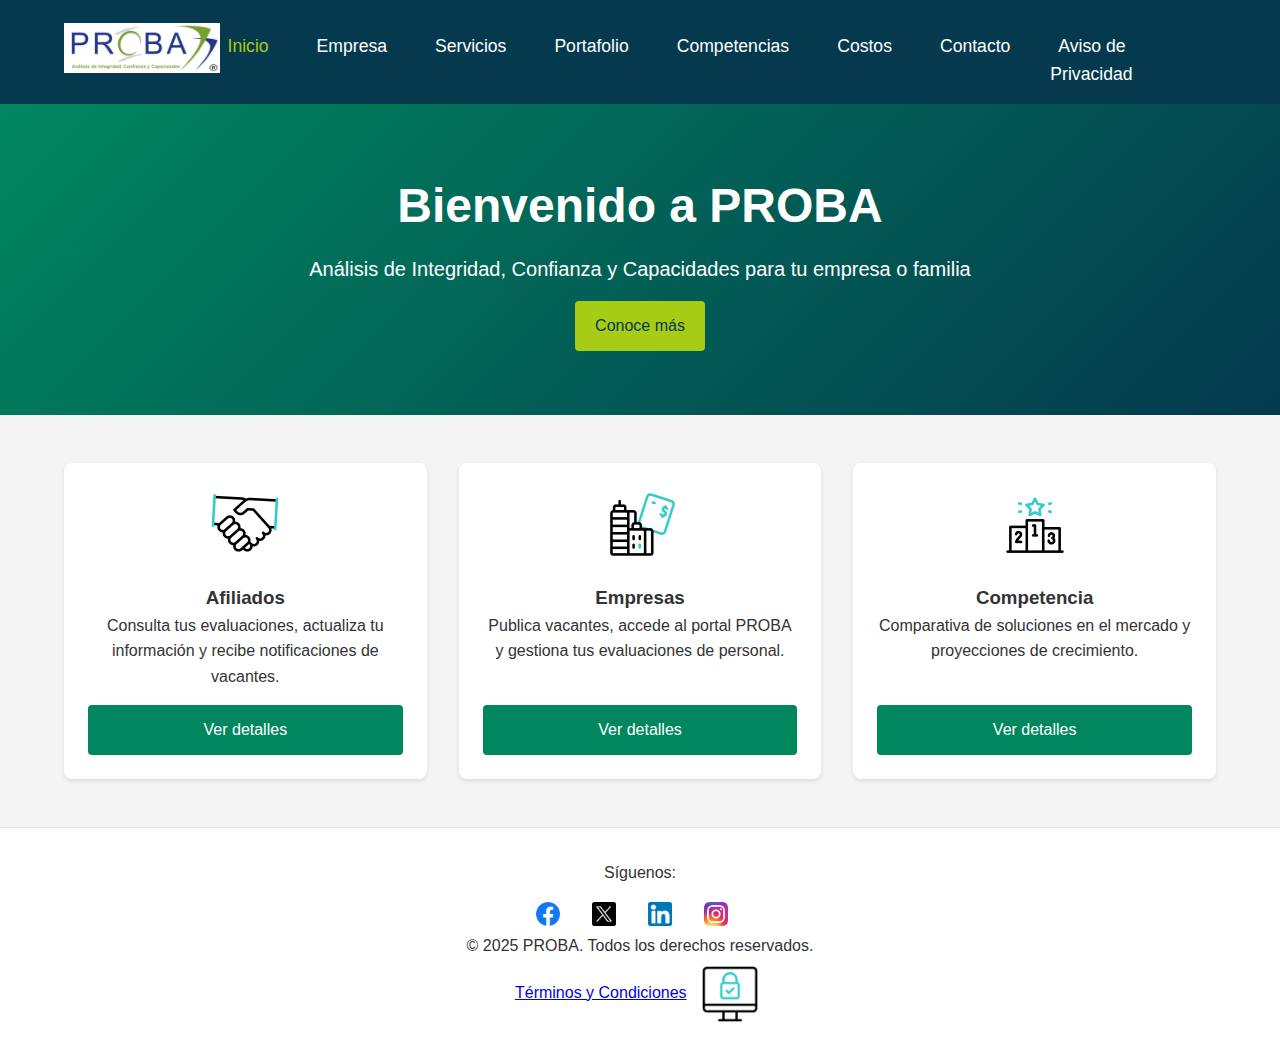
<file: index.html>
<!-- Archivo: index.html -->
<!DOCTYPE html>
<html lang="es">
<head>
  <meta charset="UTF-8">
  <meta name="viewport" content="width=device-width, initial-scale=1">
  <title>PROBA – Inicio</title>
  <link rel="stylesheet" href="css/styles.css">
</head>
<body>

  <!-- ====== HEADER / NAV ====== -->
  <header>
    <div class="container nav-container">
      <a href="index.html" class="logo">
        <img src="images/logo.png" alt="Logo PROBA" />
      </a>
      <nav>
        <ul>
          <li><a href="index.html" class="active">Inicio</a></li>
          <li><a href="empresa.html">Empresa</a></li>
          <li><a href="servicios.html">Servicios</a></li>
          <li><a href="portafolio.html">Portafolio</a></li>
          <li><a href="competencias.html">Competencias</a></li>
          <li><a href="costos.html">Costos</a></li>
          <li><a href="contacto.html">Contacto</a></li>
           <li><a href="privacidad.html">Aviso de Privacidad</a></li>
        </ul>
      </nav>
    </div>
  </header>

  <!-- ====== HERO ====== -->
  <section class="hero">
    <div class="container hero-content">
      <h1>Bienvenido a PROBA</h1>
      <p>Análisis de Integridad, Confianza y Capacidades para tu empresa o familia</p>
      <a href="empresa.html" class="btn btn-primary">Conoce más</a>
    </div>
  </section>

  <!-- ====== INTRO / DESTACADOS ====== -->
  <section class="intro">
    <div class="container grid-3">
      <div class="card">
        <img src="images/afiliado.jpg" alt="Afiliados" />
        <h3>Afiliados</h3>
        <p>Consulta tus evaluaciones, actualiza tu información y recibe notificaciones de vacantes.</p>
        <a href="empresa.html#publico" class="btn btn-secondary">Ver detalles</a>
      </div>
      <div class="card">
         <img src="images/empresa.gif" alt="Empresas" />
        <h3>Empresas</h3>
        <p>Publica vacantes, accede al portal PROBA y gestiona tus evaluaciones de personal.</p>
        <a href="portafolio.html#recibe-empresa" class="btn btn-secondary">Ver detalles</a>
      </div>
      <div class="card">
        <img src="images/compe.jpg" alt="Competencia" />
        <h3>Competencia</h3>
        <p>Comparativa de soluciones en el mercado y proyecciones de crecimiento.</p>
        <a href="competencias.html#competencia" class="btn btn-secondary">Ver detalles</a>
      </div>
    </div>
  </section>
  
  <!-- ====== FOOTER ====== -->
  <footer>
    <div class="container footer-content">
      <div class="footer-social">
        <p>Síguenos:</p>
        <ul class="social">
          <li><a href="https://facebook.com/tuempresa" target="_blank">
            <img src="images/facebook.png" alt="Facebook" class="social-icon facebook" />
          </a></li>
          <li><a href="https://twitter.com/tuempresa" target="_blank">
            <img src="images/x.png" alt="Twitter" class="social-icon twitter" />
          </a></li>
          <li><a href="https://linkedin.com/company/tuempresa" target="_blank">
            <img src="images/linkedin.png" alt="LinkedIn" class="social-icon linkedin" />
          </a></li>
          <li><a href="https://instagram.com/tuempresa" target="_blank">
            <img src="images/instagram.png" alt="Instagram" class="social-icon instagram" />
          </a></li>
        </ul>
      </div>
      <p>© 2025 PROBA. Todos los derechos reservados.</p>
      <p>
         <a href="terminos.html" target="_blank">Términos y Condiciones</a>
         <img src="images/terminos.gif" alt="Términos y Condiciones" class="terminos-icon" />
       </p>
    </div>
  </footer>

  <script src="js/script.js"></script>
</body>
</html>
</file>
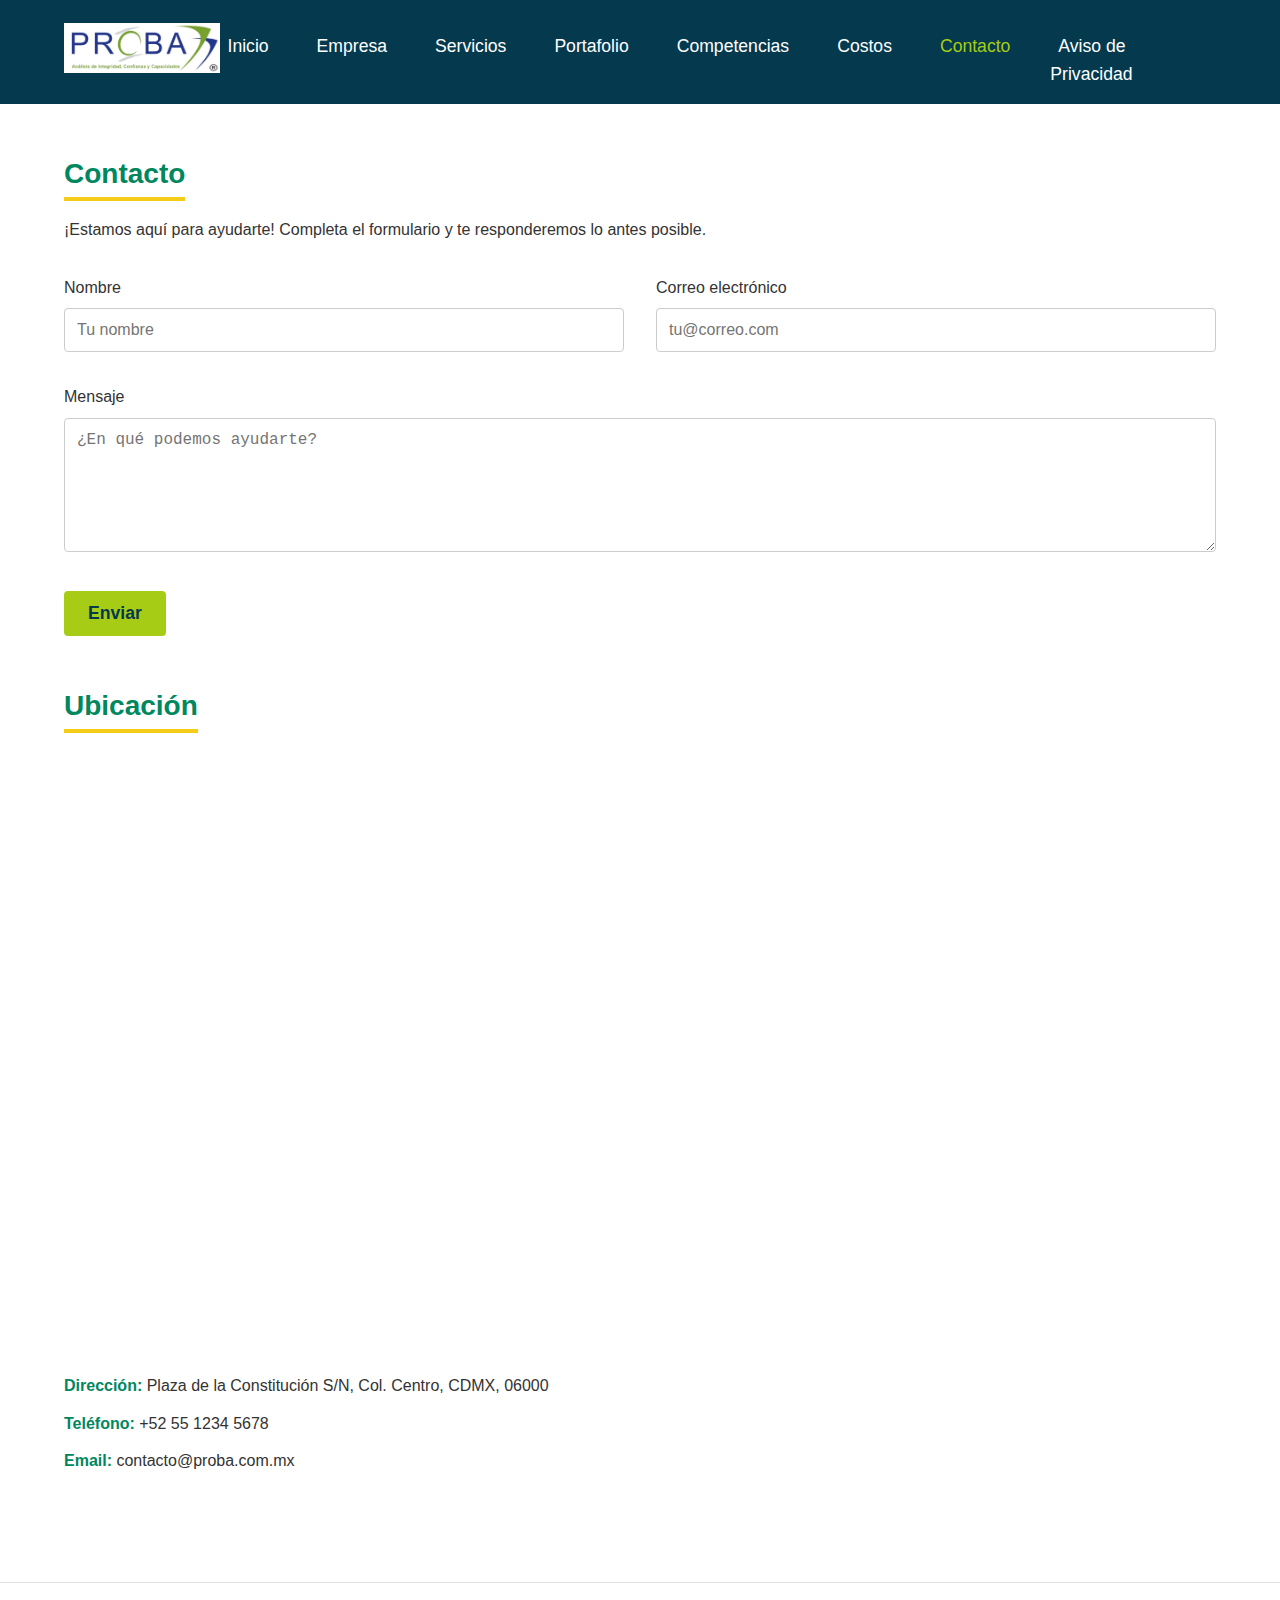
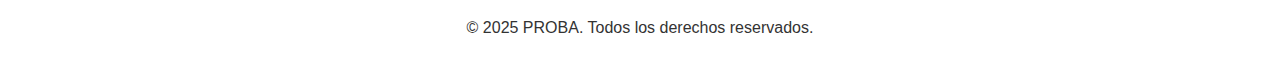
<file: contacto.html>
<!DOCTYPE html>
<html lang="es">
<head>
  <meta charset="UTF-8">
  <meta name="viewport" content="width=device-width, initial-scale=1">
  <title>PROBA – Contacto</title>
  <link rel="stylesheet" href="css/styles.css">
  <style>
    /* Estilos específicos para formulario de contacto */
    #contacto-form {
      display: grid;
      grid-template-columns: 1fr 1fr;
      gap: 2rem;
      align-items: start;
      margin-top: 2rem;
    }
    #contacto-form label {
      display: block;
      margin-bottom: 0.5rem;
      font-weight: 500;
    }
    #contacto-form input,
    #contacto-form textarea {
      width: 100%;
      padding: 0.75rem;
      border: 1px solid #ccc;
      border-radius: 4px;
      font-size: 1rem;
      resize: vertical;
      transition: border-color 0.3s;
    }
    #contacto-form input:focus,
    #contacto-form textarea:focus {
      border-color: var(--emerald);
      outline: none;
    }
    #contacto-form .btn-submit {
      grid-column: span 2;
      background: var(--lime);
      color: var(--dark-teal);
      border: none;
      padding: 0.75rem 1.5rem;
      font-size: 1.1rem;
      font-weight: 600;
      border-radius: 4px;
      cursor: pointer;
      transition: background 0.3s;
      justify-self: start;
    }
    #contacto-form .btn-submit:hover {
      background: var(--gold);
    }
    @media (max-width: 600px) {
      #contacto-form {
        grid-template-columns: 1fr;
      }
      #contacto-form .btn-submit {
        grid-column: span 1;
        width: 100%;
      }
    }
  </style>
</head>
<body>
  <!-- HEADER y NAV -->
  <header>
    <div class="container nav-container">
      <a href="index.html" class="logo"><img src="images/logo.png" alt="Logo PROBA"></a>
      <nav>
        <ul>
          <li><a href="index.html">Inicio</a></li>
          <li><a href="empresa.html">Empresa</a></li>
          <li><a href="servicios.html">Servicios</a></li>
          <li><a href="portafolio.html">Portafolio</a></li>
          <li><a href="competencias.html">Competencias</a></li>
          <li><a href="costos.html">Costos</a></li>
          <li><a href="contacto.html" class="active">Contacto</a></li>
           <li><a href="privacidad.html">Aviso de Privacidad</a></li>
        </ul>
      </nav>
    </div>
  </header>

  <main class="container section">
    <h2>Contacto</h2>
    <p>¡Estamos aquí para ayudarte! Completa el formulario y te responderemos lo antes posible.</p>

    <form id="contacto-form">
      <div>
        <label for="nombre">Nombre</label>
        <input type="text" id="nombre" name="nombre" placeholder="Tu nombre" required>
      </div>
      <div>
        <label for="email">Correo electrónico</label>
        <input type="email" id="email" name="email" placeholder="tu@correo.com" required>
      </div>
      <div style="grid-column: span 2;">
        <label for="mensaje">Mensaje</label>
        <textarea id="mensaje" name="mensaje" rows="6" placeholder="¿En qué podemos ayudarte?" required></textarea>
      </div>
      <button type="submit" class="btn-submit">Enviar</button>
    </form>

    <!-- NUEVA SECCIÓN DE UBICACIÓN Y DATOS DE CONTACTO -->
    <section id="ubicacion" class="section">
      <h2>Ubicación</h2>
      <div class="map-container">
        <iframe
          src="https://www.google.com/maps/embed?pb=!1m18!1m12!1m3!1d3762.8430171093698!2d-99.13260608534549!3d19.432613986943704!2m3!1f0!2f0!3f0!3m2!1i1024!2i768!4f13.1!3m3!1m2!1s0x85d1ff1b8925b129%3A0xddf3b46e4fb4f3a2!2sZ%C3%B3calo%20de%20la%20Ciudad%20de%20M%C3%A9xico!5e0!3m2!1ses-419!2smx!4v1600000000000!5m2!1ses-419!2smx"
          allowfullscreen=""
          loading="lazy"
          referrerpolicy="no-referrer-when-downgrade">
        </iframe>
      </div>
      <div class="contact-details">
        <p><strong>Dirección:</strong> Plaza de la Constitución S/N, Col. Centro, CDMX, 06000</p>
        <p><strong>Teléfono:</strong> +52 55 1234 5678</p>
        <p><strong>Email:</strong> contacto@proba.com.mx</p>
      </div>
    </section>
  </main>

  <!-- FOOTER -->
  <footer>
    <div class="container footer-content">
      <p>© 2025 PROBA. Todos los derechos reservados.</p>
    </div>
  </footer>
</body>
</html>
</file>
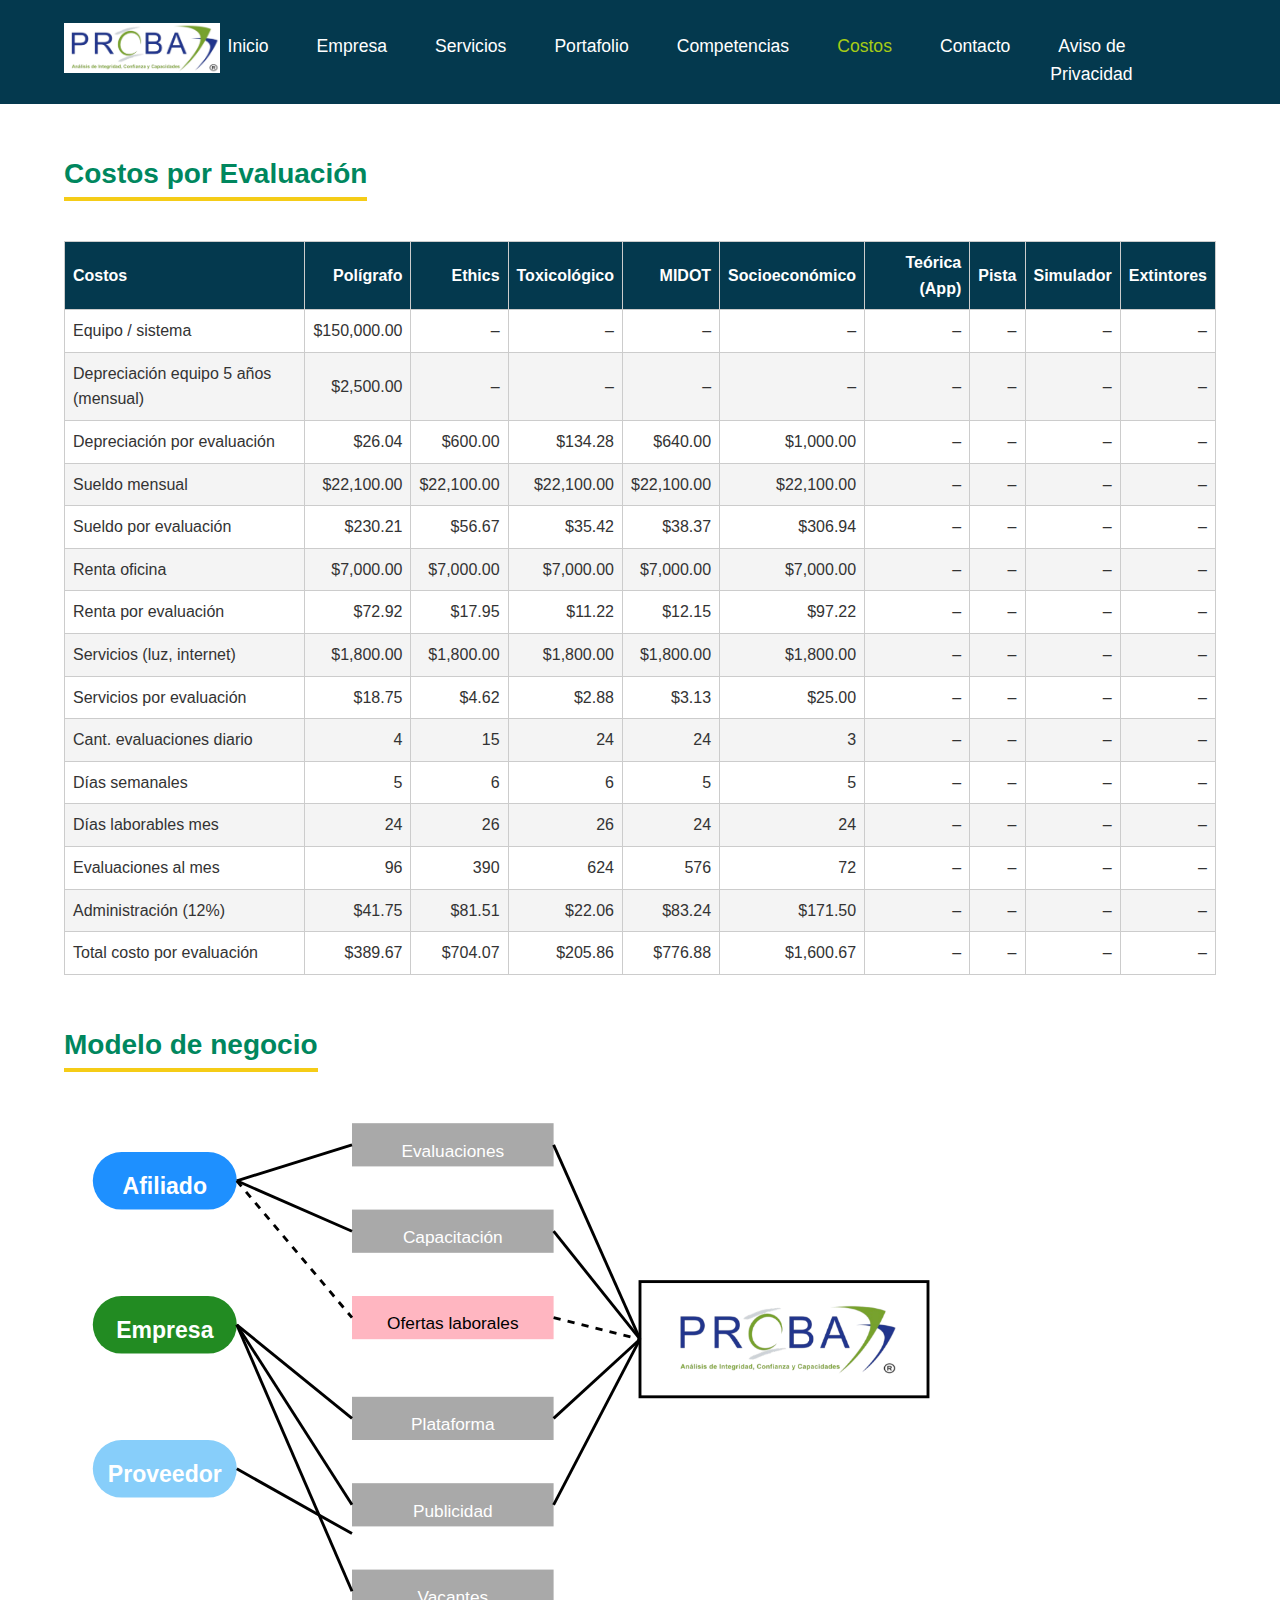
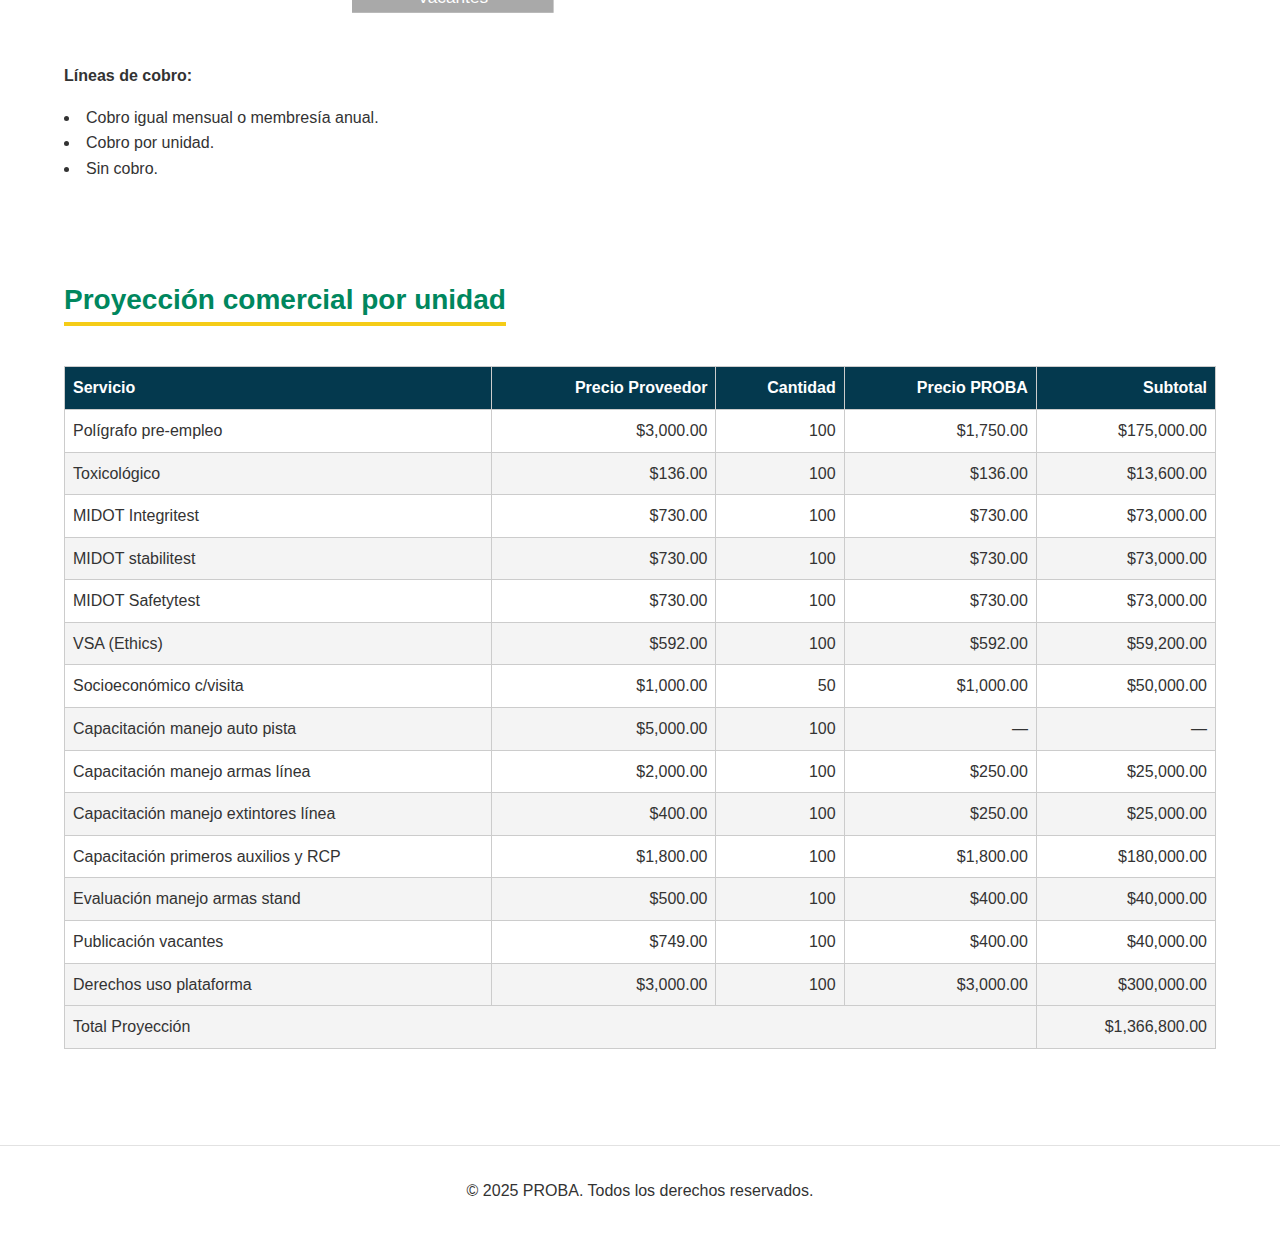
<file: costos.html>
<!-- Archivo: costos.html -->
<!DOCTYPE html>
<html lang="es">
<head>
  <meta charset="UTF-8">
  <meta name="viewport" content="width=device-width, initial-scale=1">
  <title>PROBA – Costos</title>
  <link rel="stylesheet" href="css/styles.css">
  <style>
    /* Estilos adicionales para tablas de costos y proyección */
    .costos-table, .proyeccion-table {
      width: 100%;
      border-collapse: collapse;
      margin-top: 1rem;
    }
    .costos-table th, .costos-table td,
    .proyeccion-table th, .proyeccion-table td {
      border: 1px solid #ccc;
      padding: 0.5rem;
      text-align: right;
    }
    .costos-table thead, .proyeccion-table thead {
      background: var(--dark-teal);
      color: #fff;
    }
    .costos-table tbody tr:nth-child(even), .proyeccion-table tbody tr:nth-child(even) {
      background: var(--gray-light);
    }
    .costos-table th:first-child, .proyeccion-table th:first-child,
    .costos-table td:first-child, .proyeccion-table td:first-child {
      text-align: left;
    }
    .section h2 { margin-bottom: 0.5rem; }
  </style>
</head>
<body>
  <header>
    <div class="container nav-container">
      <a href="index.html" class="logo"><img src="images/logo.png" alt="Logo PROBA"></a>
      <nav>
        <ul>
          <li><a href="index.html">Inicio</a></li>
          <li><a href="empresa.html">Empresa</a></li>
          <li><a href="servicios.html">Servicios</a></li>
          <li><a href="portafolio.html">Portafolio</a></li>
          <li><a href="competencias.html">Competencias</a></li>
          <li><a href="costos.html" class="active">Costos</a></li>
          <li><a href="contacto.html">Contacto</a></li>
          <li><a href="privacidad.html">Aviso de Privacidad</a></li>
        </ul>
      </nav>
    </div>
  </header>
  <main class="container section">

    <!-- Sección: Costos -->
    <section id="costos">
      <h2>Costos por Evaluación</h2>
      <div class="table-responsive">
        <table class="costos-table">
          <thead>
            <tr>
              <th>Costos</th>
              <th>Polígrafo</th>
              <th>Ethics</th>
              <th>Toxicológico</th>
              <th>MIDOT</th>
              <th>Socioeconómico</th>
              <th>Teórica (App)</th>
              <th>Pista</th>
              <th>Simulador</th>
              <th>Extintores</th>
            </tr>
          </thead>
          <tbody>
            <tr><td>Equipo / sistema</td><td>$150,000.00</td><td>–</td><td>–</td><td>–</td><td>–</td><td>–</td><td>–</td><td>–</td><td>–</td></tr>
            <tr><td>Depreciación equipo 5 años (mensual)</td><td>$2,500.00</td><td>–</td><td>–</td><td>–</td><td>–</td><td>–</td><td>–</td><td>–</td><td>–</td></tr>
            <tr><td>Depreciación por evaluación</td><td>$26.04</td><td>$600.00</td><td>$134.28</td><td>$640.00</td><td>$1,000.00</td><td>–</td><td>–</td><td>–</td><td>–</td></tr>
            <tr><td>Sueldo mensual</td><td>$22,100.00</td><td>$22,100.00</td><td>$22,100.00</td><td>$22,100.00</td><td>$22,100.00</td><td>–</td><td>–</td><td>–</td><td>–</td></tr>
            <tr><td>Sueldo por evaluación</td><td>$230.21</td><td>$56.67</td><td>$35.42</td><td>$38.37</td><td>$306.94</td><td>–</td><td>–</td><td>–</td><td>–</td></tr>
            <tr><td>Renta oficina</td><td>$7,000.00</td><td>$7,000.00</td><td>$7,000.00</td><td>$7,000.00</td><td>$7,000.00</td><td>–</td><td>–</td><td>–</td><td>–</td></tr>
            <tr><td>Renta por evaluación</td><td>$72.92</td><td>$17.95</td><td>$11.22</td><td>$12.15</td><td>$97.22</td><td>–</td><td>–</td><td>–</td><td>–</td></tr>
            <tr><td>Servicios (luz, internet)</td><td>$1,800.00</td><td>$1,800.00</td><td>$1,800.00</td><td>$1,800.00</td><td>$1,800.00</td><td>–</td><td>–</td><td>–</td><td>–</td></tr>
            <tr><td>Servicios por evaluación</td><td>$18.75</td><td>$4.62</td><td>$2.88</td><td>$3.13</td><td>$25.00</td><td>–</td><td>–</td><td>–</td><td>–</td></tr>
            <tr><td>Cant. evaluaciones diario</td><td>4</td><td>15</td><td>24</td><td>24</td><td>3</td><td>–</td><td>–</td><td>–</td><td>–</td></tr>
            <tr><td>Días semanales</td><td>5</td><td>6</td><td>6</td><td>5</td><td>5</td><td>–</td><td>–</td><td>–</td><td>–</td></tr>
            <tr><td>Días laborables mes</td><td>24</td><td>26</td><td>26</td><td>24</td><td>24</td><td>–</td><td>–</td><td>–</td><td>–</td></tr>
            <tr><td>Evaluaciones al mes</td><td>96</td><td>390</td><td>624</td><td>576</td><td>72</td><td>–</td><td>–</td><td>–</td><td>–</td></tr>
            <tr><td>Administración (12%)</td><td>$41.75</td><td>$81.51</td><td>$22.06</td><td>$83.24</td><td>$171.50</td><td>–</td><td>–</td><td>–</td><td>–</td></tr>
          </tbody>
          <tfoot>
            <tr><td>Total costo por evaluación</td><td>$389.67</td><td>$704.07</td><td>$205.86</td><td>$776.88</td><td>$1,600.67</td><td>–</td><td>–</td><td>–</td><td>–</td></tr>
          </tfoot>
        </table>
      </div>
    </section>

    <!-- Sección: Modelo de negocio -->
    <section id="modelo-negocio" class="section">
      <h2>Modelo de negocio</h2>
      <div class="modelo-grid">
        <!-- Diagrama inline SVG -->
        <div class="modelo-diagrama">
          <svg viewBox="0 0 800 400" xmlns="http://www.w3.org/2000/svg">
            <!-- Nodos -->
            <rect x="20" y="50" width="100" height="40" rx="20" fill="#1E90FF" />
            <text x="70" y="75" fill="#fff" text-anchor="middle" alignment-baseline="middle" font-weight="bold">Afiliado</text>

            <rect x="20" y="150" width="100" height="40" rx="20" fill="#228B22" />
            <text x="70" y="175" fill="#fff" text-anchor="middle" alignment-baseline="middle" font-weight="bold">Empresa</text>

            <rect x="20" y="250" width="100" height="40" rx="20" fill="#87CEFA" />
            <text x="70" y="275" fill="#fff" text-anchor="middle" alignment-baseline="middle" font-weight="bold">Proveedor</text>

            <!-- Servicios afiliado -->
            <rect x="200" y="30" width="140" height="30" fill="#A9A9A9" />
            <text x="270" y="50" fill="#fff" font-size="12" text-anchor="middle" alignment-baseline="middle">Evaluaciones</text>

            <rect x="200" y="90" width="140" height="30" fill="#A9A9A9" />
            <text x="270" y="110" fill="#fff" font-size="12" text-anchor="middle" alignment-baseline="middle">Capacitación</text>

            <rect x="200" y="150" width="140" height="30" fill="#FFB6C1" />
            <text x="270" y="170" fill="#000" font-size="12" text-anchor="middle" alignment-baseline="middle">Ofertas laborales</text>

            <!-- Servicios empresa -->
            <rect x="200" y="220" width="140" height="30" fill="#A9A9A9" />
            <text x="270" y="240" fill="#fff" font-size="12" text-anchor="middle" alignment-baseline="middle">Plataforma</text>

            <rect x="200" y="280" width="140" height="30" fill="#A9A9A9" />
            <text x="270" y="300" fill="#fff" font-size="12" text-anchor="middle" alignment-baseline="middle">Publicidad</text>

            <rect x="200" y="340" width="140" height="30" fill="#A9A9A9" />
            <text x="270" y="360" fill="#fff" font-size="12" text-anchor="middle" alignment-baseline="middle">Vacantes</text>

            <!-- Central PROBA logo container -->
            <rect x="400" y="140" width="200" height="80" fill="none" stroke="#000" stroke-width="2"/>
            <image href="images/logo.png" x="420" y="150" width="160" height="60" />

            <!-- Líneas de conexión -->
            <!-- Afiliado -> Evaluaciones (solid) -->
            <line x1="120" y1="70" x2="200" y2="45" stroke="#000" stroke-width="2" />
            <!-- Afiliado -> Capacitación (solid) -->
            <line x1="120" y1="70" x2="200" y2="105" stroke="#000" stroke-width="2" />
            <!-- Afiliado -> Ofertas (dashed) -->
            <line x1="120" y1="70" x2="200" y2="165" stroke="#000" stroke-width="2" stroke-dasharray="5,5" />

            <!-- Empresa -> Plataforma (solid) -->
            <line x1="120" y1="170" x2="200" y2="235" stroke="#000" stroke-width="2" />
            <!-- Empresa -> Publicidad (solid) -->
            <line x1="120" y1="170" x2="200" y2="295" stroke="#000" stroke-width="2" />
            <!-- Empresa -> Vacantes (solid) -->
            <line x1="120" y1="170" x2="200" y2="355" stroke="#000" stroke-width="2" />

            <!-- Proveedor -> Publicidad (solid) -->
            <line x1="120" y1="270" x2="200" y2="315" stroke="#000" stroke-width="2" />

            <!-- Conexiones servicios -> logo -->
            <line x1="340" y1="45" x2="400" y2="180" stroke="#000" stroke-width="2" />
            <line x1="340" y1="105" x2="400" y2="180" stroke="#000" stroke-width="2" />
            <line x1="340" y1="165" x2="400" y2="180" stroke="#000" stroke-width="2" stroke-dasharray="5,5" />
            <line x1="340" y1="235" x2="400" y2="180" stroke="#000" stroke-width="2" />
            <line x1="340" y1="295" x2="400" y2="180" stroke="#000" stroke-width="2" />
          </svg>
        </div>
        <!-- Leyenda -->
        <div class="modelo-leyenda">
          <p><strong>Líneas de cobro:</strong></p>
          <ul>
            <li><span class="linea linea-sola"></span> Cobro igual mensual o membresía anual.</li>
            <li><span class="linea linea-doble"></span> Cobro por unidad.</li>
            <li><span class="linea linea-punteada"></span> Sin cobro.</li>
          </ul>
        </div>
      </div>
    </section>

    <!-- Sección: Proyección comercial por unidad -->
    <section id="proyeccion-commercial" class="section">
      <h2>Proyección comercial por unidad</h2>
      <div class="table-responsive">
        <table class="proyeccion-table">
          <thead>
            <tr>
              <th>Servicio</th>
              <th>Precio Proveedor</th>
              <th>Cantidad</th>
              <th>Precio PROBA</th>
              <th>Subtotal</th>
            </tr>
          </thead>
          <tbody>
            <tr><td>Polígrafo pre-empleo</td><td>$3,000.00</td><td>100</td><td>$1,750.00</td><td>$175,000.00</td></tr>
            <tr><td>Toxicológico</td><td>$136.00</td><td>100</td><td>$136.00</td><td>$13,600.00</td></tr>
            <tr><td>MIDOT Integritest</td><td>$730.00</td><td>100</td><td>$730.00</td><td>$73,000.00</td></tr>
            <tr><td>MIDOT stabilitest</td><td>$730.00</td><td>100</td><td>$730.00</td><td>$73,000.00</td></tr>
            <tr><td>MIDOT Safetytest</td><td>$730.00</td><td>100</td><td>$730.00</td><td>$73,000.00</td></tr>
            <tr><td>VSA (Ethics)</td><td>$592.00</td><td>100</td><td>$592.00</td><td>$59,200.00</td></tr>
            <tr><td>Socioeconómico c/visita</td><td>$1,000.00</td><td>50</td><td>$1,000.00</td><td>$50,000.00</td></tr>
            <tr><td>Capacitación manejo auto pista</td><td>$5,000.00</td><td>100</td><td>—</td><td>—</td></tr>
            <tr><td>Capacitación manejo armas línea</td><td>$2,000.00</td><td>100</td><td>$250.00</td><td>$25,000.00</td></tr>
            <tr><td>Capacitación manejo extintores línea</td><td>$400.00</td><td>100</td><td>$250.00</td><td>$25,000.00</td></tr>
            <tr><td>Capacitación primeros auxilios y RCP</td><td>$1,800.00</td><td>100</td><td>$1,800.00</td><td>$180,000.00</td></tr>
            <tr><td>Evaluación manejo armas stand</td><td>$500.00</td><td>100</td><td>$400.00</td><td>$40,000.00</td></tr>
            <tr><td>Publicación vacantes</td><td>$749.00</td><td>100</td><td>$400.00</td><td>$40,000.00</td></tr>
            <tr><td>Derechos uso plataforma</td><td>$3,000.00</td><td>100</td><td>$3,000.00</td><td>$300,000.00</td></tr>
          </tbody>
          <tfoot>
            <tr><td colspan="4">Total Proyección</td><td>$1,366,800.00</td></tr>
          </tfoot>
        </table>
      </div>
    </section>

  </main>

  <footer>
    <div class="container footer-content">
      <p>© 2025 PROBA. Todos los derechos reservados.</p>
    </div>
  </footer>
</body>
</html>
</file>
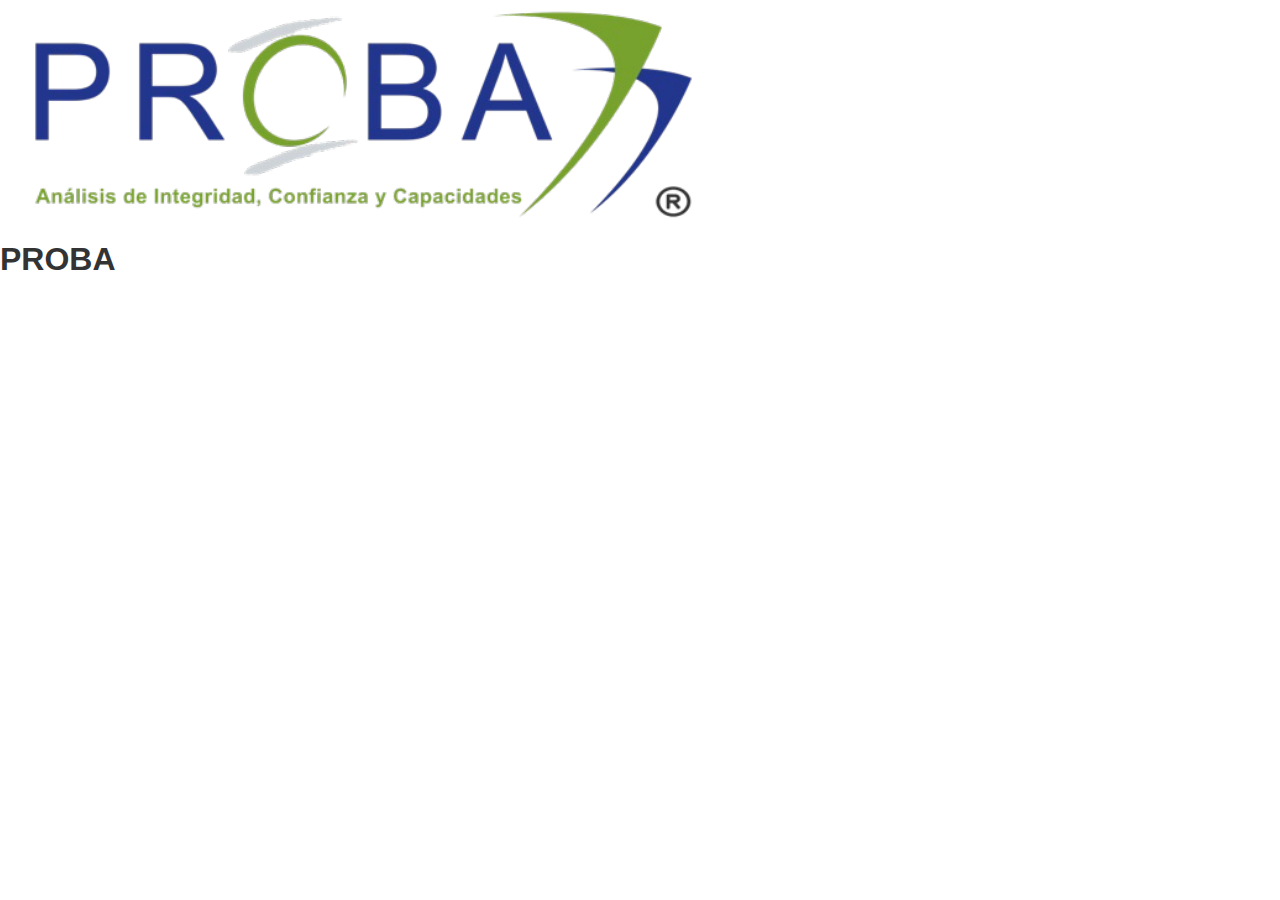
<file: intro.html>
<!DOCTYPE html>
<html lang="es">
<head>
  <meta charset="UTF-8">
  <meta name="viewport" content="width=device-width, initial-scale=1">
  <title>PROBA – Bienvenido</title>
  <link rel="stylesheet" href="css/styles.css">
</head>
<body class="intro-page">
    <div id="intro-logo">
    <img src="images/logo.png" alt="Logo PROBA">
    <h1>PROBA</h1>
  </div>
  <script>
    window.addEventListener('load', function () {
      var intro = document.getElementById('intro-logo');
      // Iniciar la animación automáticamente tras una breve pausa
      setTimeout(function () {
        intro.classList.add('animar');
      }, 1000);
      intro.addEventListener('animationend', function () {
        if (intro.classList.contains('animar')) {
          window.location.href = 'index.html';
        }
      });
    });
  </script>
  </body>
</html>
</file>
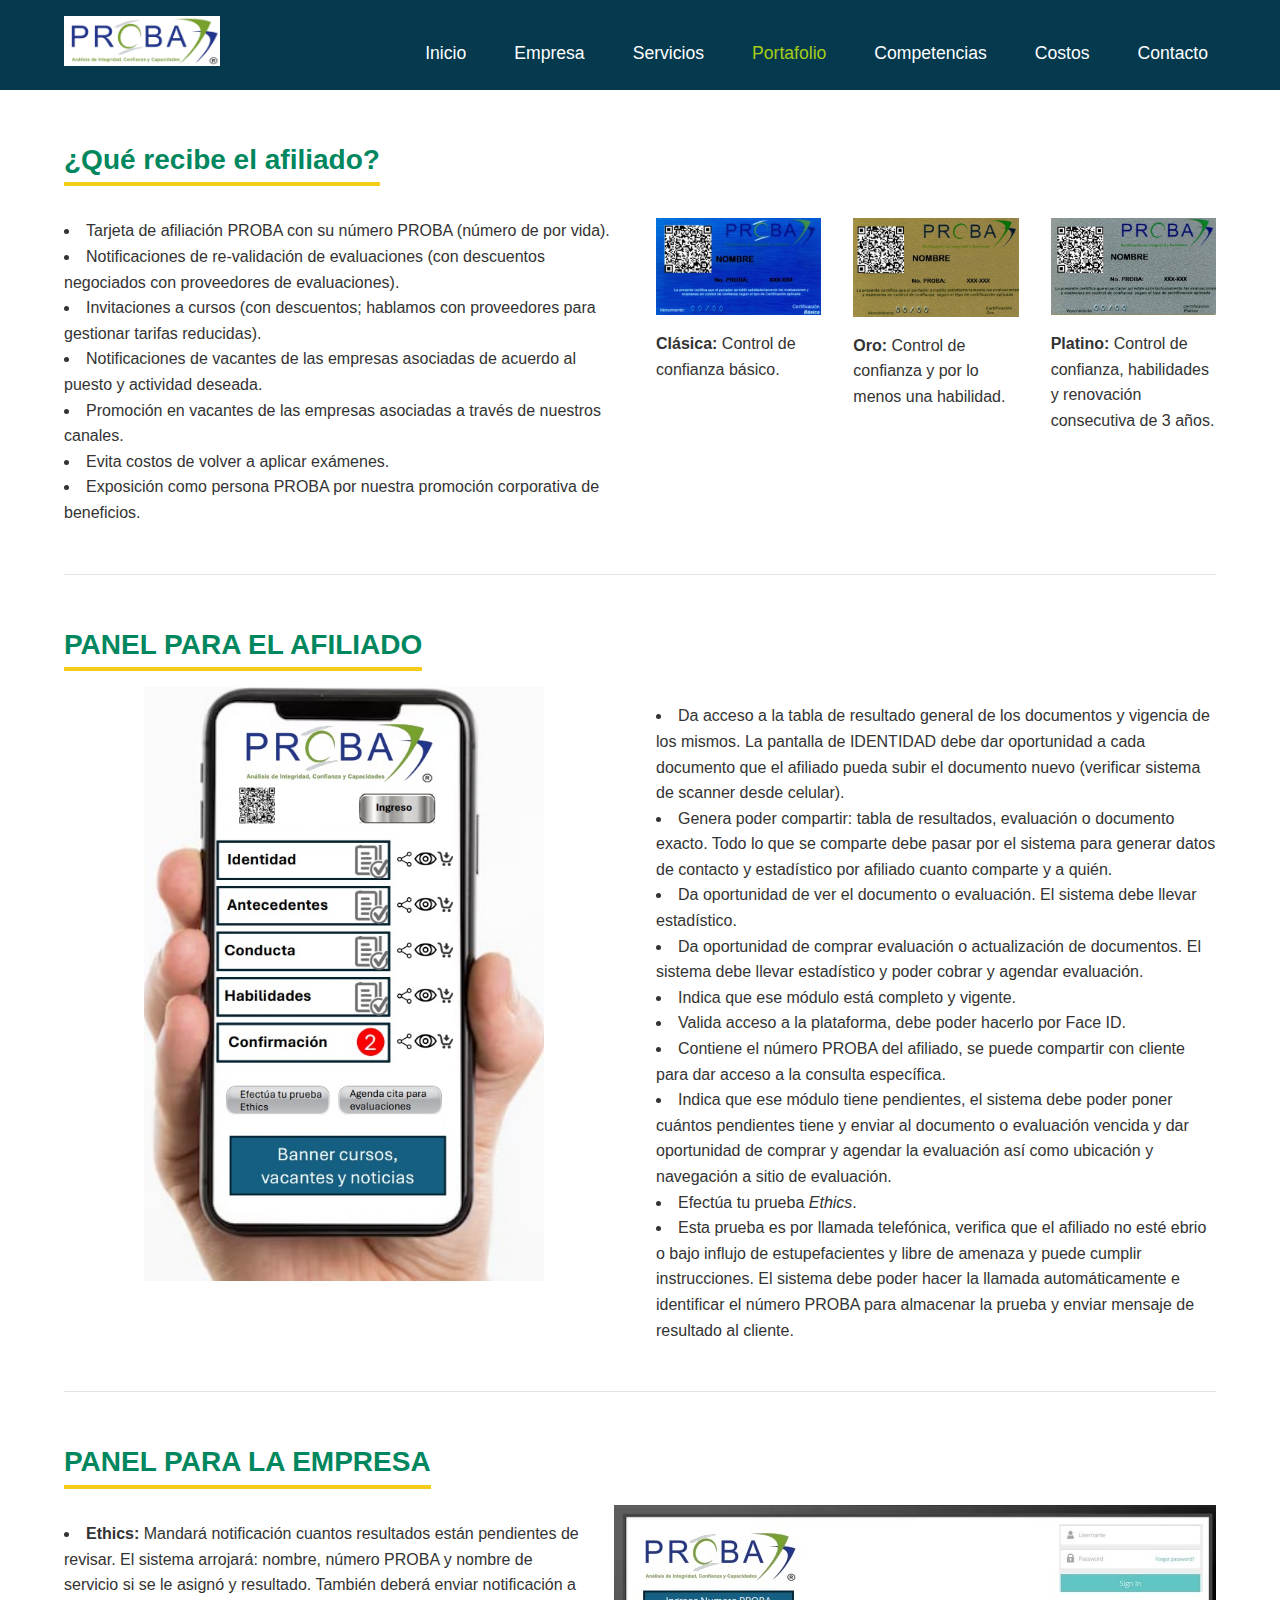
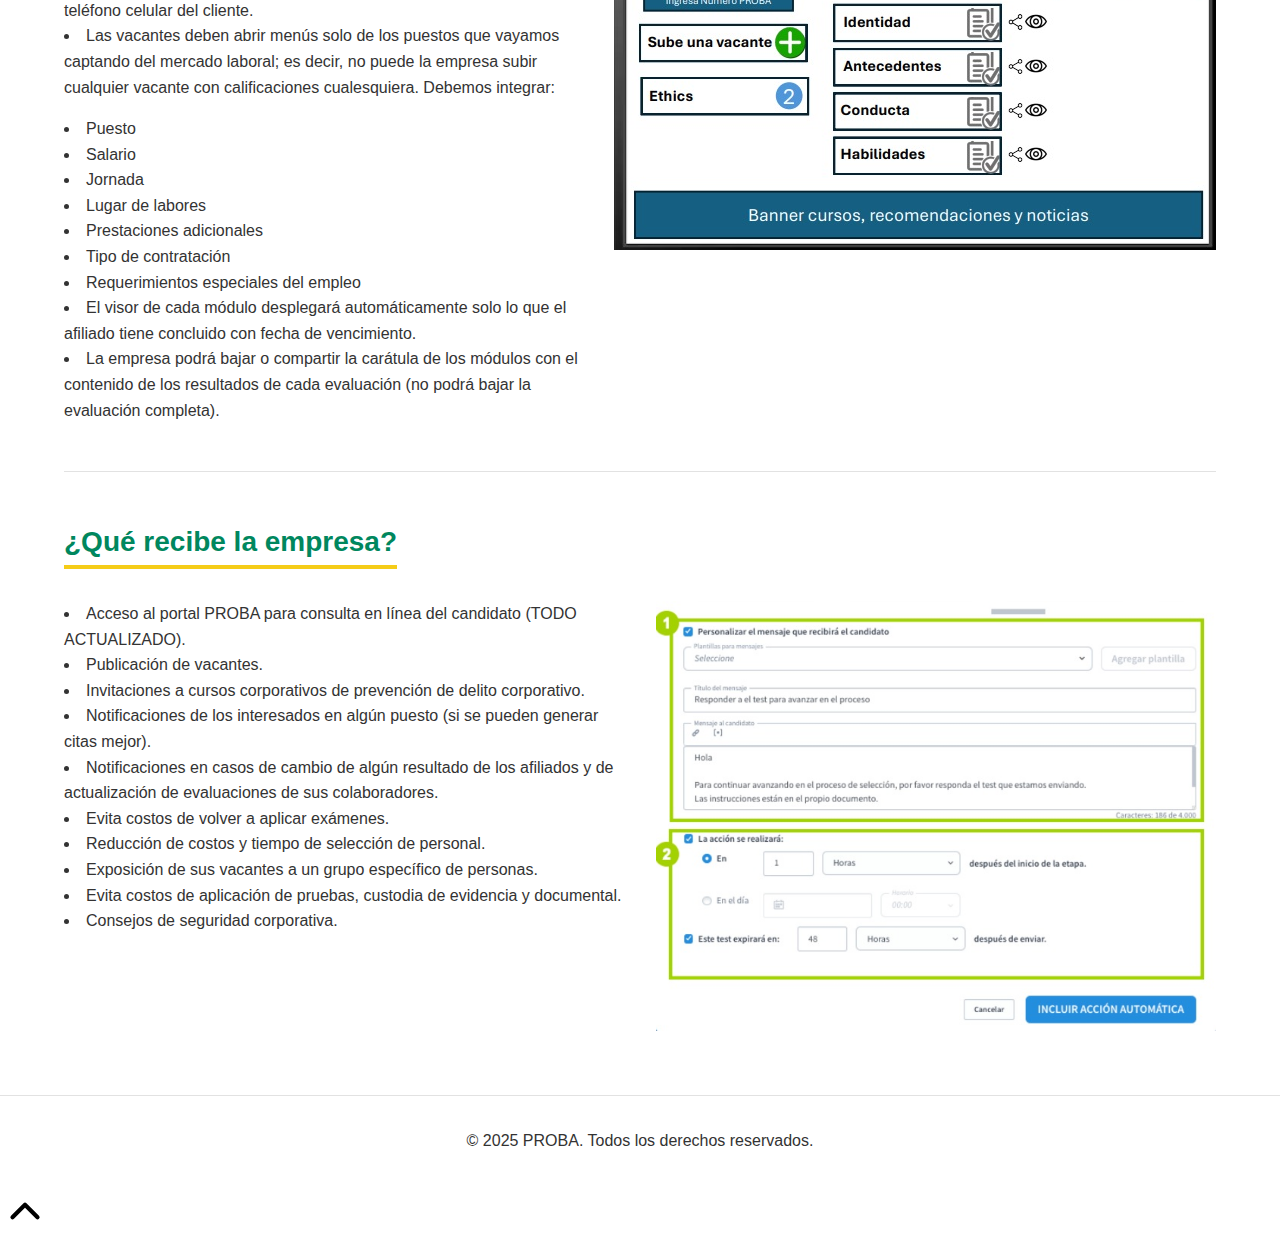
<file: portafolio.html>
<!-- Archivo: portafolio.html -->
<!DOCTYPE html>
<html lang="es">
<head>
  <meta charset="UTF-8">
  <meta name="viewport" content="width=device-width, initial-scale=1">
  <title>PROBA – Portafolio</title>
  <link rel="stylesheet" href="css/styles.css">
</head>
<body>

  <!-- ====== HEADER / NAV ====== -->
  <header>
    <div class="container nav-container">
      <a href="index.html" class="logo">
        <img src="images/logo.png" alt="Logo PROBA">
      </a>
      <nav>
        <ul>
          <li><a href="index.html">Inicio</a></li>
          <li><a href="empresa.html">Empresa</a></li>
          <li><a href="servicios.html">Servicios</a></li>
          <li><a href="portafolio.html" class="active">Portafolio</a></li>
          <li><a href="competencias.html">Competencias</a></li>
          <li><a href="costos.html">Costos</a></li>
          <li><a href="contacto.html">Contacto</a></li>
        </ul>
      </nav>
    </div>
  </header>

  <!-- ====== CONTENIDO PRINCIPAL ====== -->
  <main class="container section">

    <!-- ====== ¿Qué recibe el afiliado? ====== -->
    <section id="recibe-afiliado">
      <h2>¿Qué recibe el afiliado?</h2>
      <div class="grid-2">
        <!-- Lista completa de beneficios -->
        <div>
          <ul>
            <li>Tarjeta de afiliación PROBA con su número PROBA (número de por vida).</li>
            <li>Notificaciones de re-validación de evaluaciones (con descuentos negociados con proveedores de evaluaciones).</li>
            <li>Invitaciones a cursos (con descuentos; hablamos con proveedores para gestionar tarifas reducidas).</li>
            <li>Notificaciones de vacantes de las empresas asociadas de acuerdo al puesto y actividad deseada.</li>
            <li>Promoción en vacantes de las empresas asociadas a través de nuestros canales.</li>
            <li>Evita costos de volver a aplicar exámenes.</li>
            <li>Exposición como persona PROBA por nuestra promoción corporativa de beneficios.</li>
          </ul>
        </div>
        <!-- Tarjetas PROBA -->
        <div class="grid-3">
          <div>
            <img src="images/azul.jpg" alt="Tarjeta PROBA Clásica">
            <p><strong>Clásica:</strong> Control de confianza básico.</p>
          </div>
          <div>
            <img src="images/dorado.jpg" alt="Tarjeta PROBA Oro">
            <p><strong>Oro:</strong> Control de confianza y por lo menos una habilidad.</p>
          </div>
          <div>
            <img src="images/plata.jpg" alt="Tarjeta PROBA Platino">
            <p><strong>Platino:</strong> Control de confianza, habilidades y renovación consecutiva de 3 años.</p>
          </div>
        </div>
      </div>
    </section>

    <hr style="margin:3rem 0; border:none; height:1px; background:#e2e2e2;">

    <!-- ====== PANEL PARA EL AFILIADO ====== -->
    <section id="panel-afiliado">
      <h2>PANEL PARA EL AFILIADO</h2>
      <div class="grid-2">
        <!-- Mockup móvil -->
        <div>
          <img src="images/cel.jpg" alt="Panel Afiliado en Móvil">
        </div>
        <!-- Descripción detallada con viñetas -->
        <div>
          <ul>
            <li>Da acceso a la tabla de resultado general de los documentos y vigencia de los mismos. La pantalla de IDENTIDAD debe dar oportunidad a cada documento que el afiliado pueda subir el documento nuevo (verificar sistema de scanner desde celular).</li>
            <li>Genera poder compartir: tabla de resultados, evaluación o documento exacto. Todo lo que se comparte debe pasar por el sistema para generar datos de contacto y estadístico por afiliado cuanto comparte y a quién.</li>
            <li>Da oportunidad de ver el documento o evaluación. El sistema debe llevar estadístico.</li>
            <li>Da oportunidad de comprar evaluación o actualización de documentos. El sistema debe llevar estadístico y poder cobrar y agendar evaluación.</li>
            <li>Indica que ese módulo está completo y vigente.</li>
            <li>Valida acceso a la plataforma, debe poder hacerlo por Face ID.</li>
            <li>Contiene el número PROBA del afiliado, se puede compartir con cliente para dar acceso a la consulta específica.</li>
            <li>Indica que ese módulo tiene pendientes, el sistema debe poder poner cuántos pendientes tiene y enviar al documento o evaluación vencida y dar oportunidad de comprar y agendar la evaluación así como ubicación y navegación a sitio de evaluación.</li>
            <li>Efectúa tu prueba <em>Ethics</em>.</li>
            <li>Esta prueba es por llamada telefónica, verifica que el afiliado no esté ebrio o bajo influjo de estupefacientes y libre de amenaza y puede cumplir instrucciones. El sistema debe poder hacer la llamada automáticamente e identificar el número PROBA para almacenar la prueba y enviar mensaje de resultado al cliente.</li>
          </ul>
        </div>
      </div>
    </section>

    <hr style="margin:3rem 0; border:none; height:1px; background:#e2e2e2;">

    <!-- ====== PANEL PARA LA EMPRESA ====== -->
    <section id="panel-empresa1">
      <h2>PANEL PARA LA EMPRESA</h2>
      <div class="grid-2">
        <!-- Texto descriptivo -->
        <div>
          <ul>
            <li><strong>Ethics:</strong> Mandará notificación cuantos resultados están pendientes de revisar. El sistema arrojará: nombre, número PROBA y nombre de servicio si se le asignó y resultado. También deberá enviar notificación a teléfono celular del cliente.</li>
            <li>Las vacantes deben abrir menús solo de los puestos que vayamos captando del mercado laboral; es decir, no puede la empresa subir cualquier vacante con calificaciones cualesquiera. Debemos integrar:
              <ul>
                <li>Puesto</li>
                <li>Salario</li>
                <li>Jornada</li>
                <li>Lugar de labores</li>
                <li>Prestaciones adicionales</li>
                <li>Tipo de contratación</li>
                <li>Requerimientos especiales del empleo</li>
              </ul>
            </li>
            <li>El visor de cada módulo desplegará automáticamente solo lo que el afiliado tiene concluido con fecha de vencimiento.</li>
            <li>La empresa podrá bajar o compartir la carátula de los módulos con el contenido de los resultados de cada evaluación (no podrá bajar la evaluación completa).</li>
          </ul>
        </div>
        <!-- Mockup panel empresa -->
        <div>
          <img src="images/panel_empresa.jpg" alt="Panel para la Empresa">
        </div>
      </div>
    </section>

    <hr style="margin:3rem 0; border:none; height:1px; background:#e2e2e2;">

    <!-- ====== ¿Qué recibe la empresa? ====== -->
    <section id="recibe-empresa">
      <h2>¿Qué recibe la empresa?</h2>
      <div class="grid-2">
        <!-- Lista completa de beneficios -->
        <div>
          <ul>
            <li>Acceso al portal PROBA para consulta en línea del candidato (TODO ACTUALIZADO).</li>
            <li>Publicación de vacantes.</li>
            <li>Invitaciones a cursos corporativos de prevención de delito corporativo.</li>
            <li>Notificaciones de los interesados en algún puesto (si se pueden generar citas mejor).</li>
            <li>Notificaciones en casos de cambio de algún resultado de los afiliados y de actualización de evaluaciones de sus colaboradores.</li>
            <li>Evita costos de volver a aplicar exámenes.</li>
            <li>Reducción de costos y tiempo de selección de personal.</li>
            <li>Exposición de sus vacantes a un grupo específico de personas.</li>
            <li>Evita costos de aplicación de pruebas, custodia de evidencia y documental.</li>
            <li>Consejos de seguridad corporativa.</li>
          </ul>
        </div>
        <!-- Mockup panel empresa -->
        <div>
          <img src="images/panel.jpg" alt="Gráfico Competencia en el Mercado">
        </div>
      </div>
    </section>

  </main>

  <!-- ====== FOOTER ====== -->
  <footer>
    <div class="container footer-content">
      <p>© 2025 PROBA. Todos los derechos reservados.</p>
    </div>
  </footer>

  <script src="js/script.js"></script>
  <a href="#" class="scroll-top" aria-label="Volver arriba">
    <svg xmlns="http://www.w3.org/2000/svg" width="50" height="50" viewBox="0 0 24 24">
      <polyline points="18 15 12 9 6 15" fill="none" stroke="#000" stroke-width="2" stroke-linecap="round" stroke-linejoin="round" />
    </svg>
  </a>
</body>
</html>
</file>
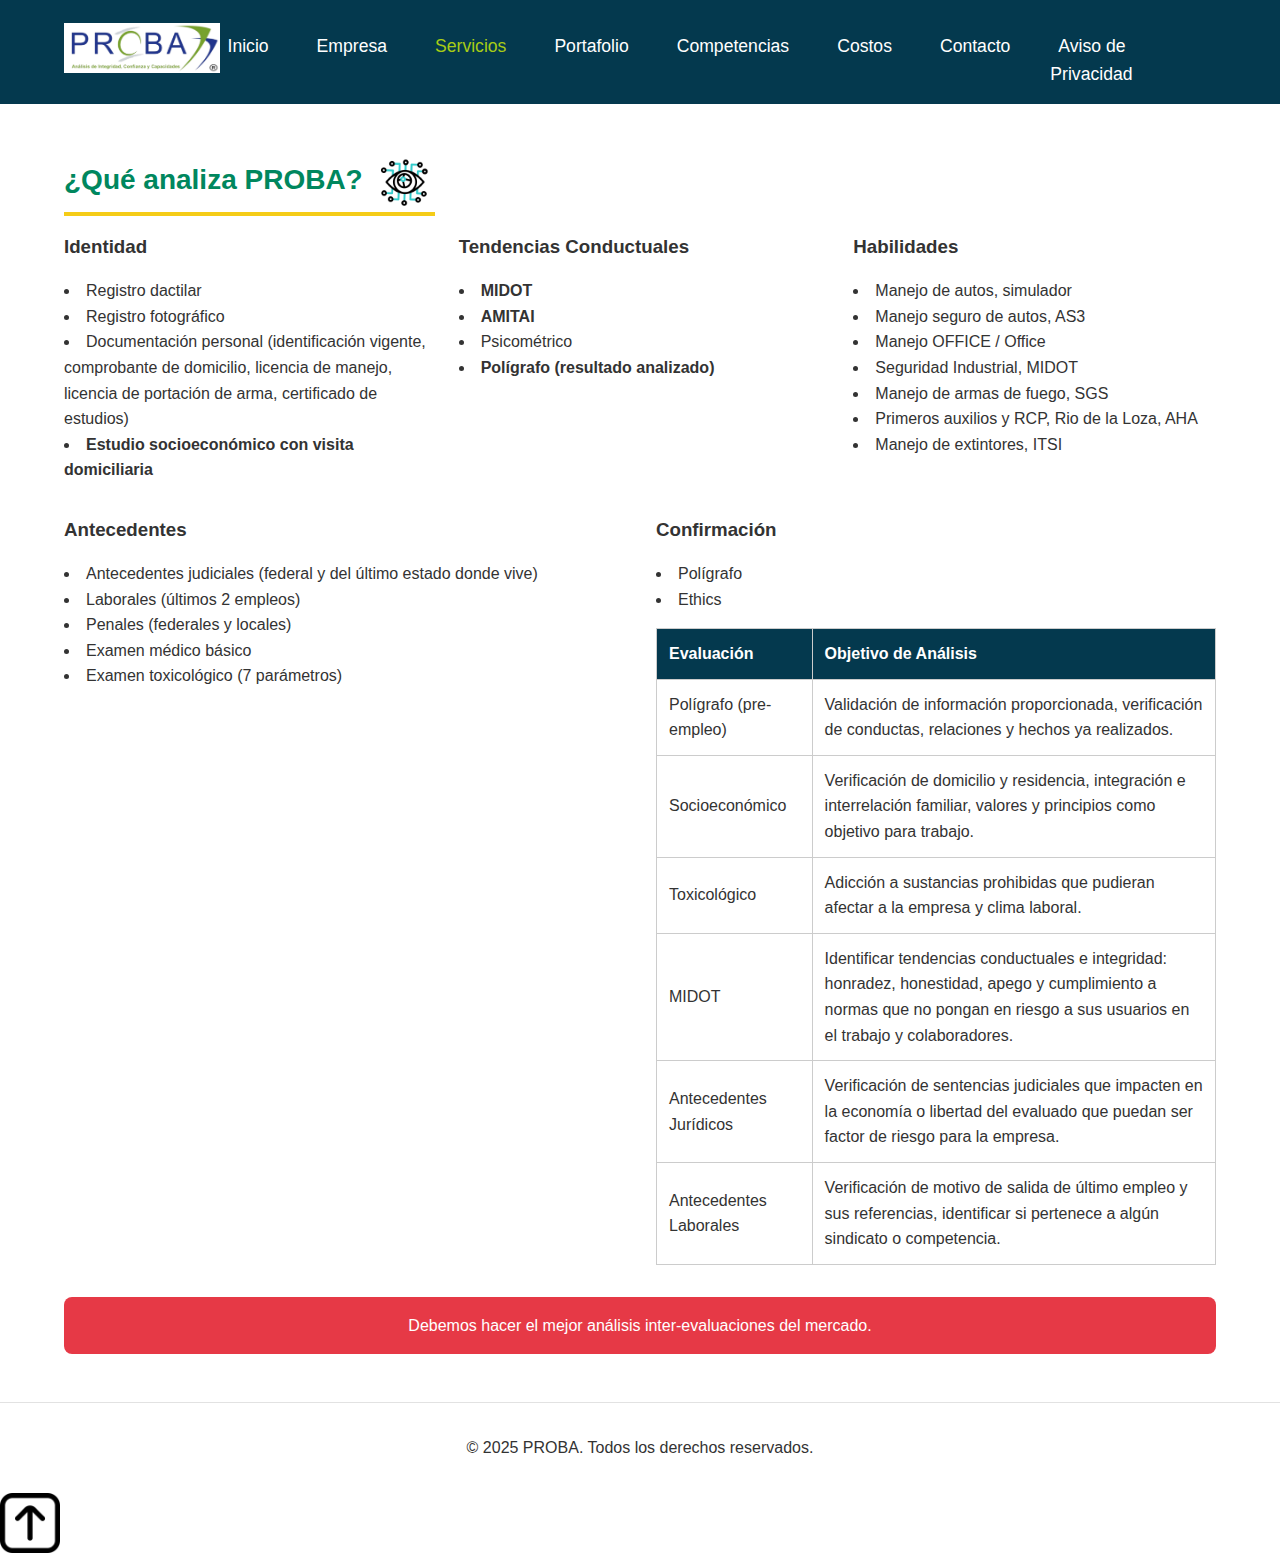
<file: servicios.html>
<!-- Archivo: servicios.html -->
<!DOCTYPE html>
<html lang="es">
<head>
  <meta charset="UTF-8">
  <meta name="viewport" content="width=device-width, initial-scale=1">
  <title>PROBA – Servicios</title>
  <link rel="stylesheet" href="css/styles.css">
</head>
<body>

  <!-- ====== HEADER / NAV ====== -->
  <header>
    <div class="container nav-container">
      <a href="index.html" class="logo">
        <img src="images/logo.png" alt="Logo PROBA">
      </a>
      <nav>
        <ul>
          <li><a href="index.html">Inicio</a></li>
          <li><a href="empresa.html">Empresa</a></li>
          <li><a href="servicios.html" class="active">Servicios</a></li>
          <li><a href="portafolio.html">Portafolio</a></li>
          <li><a href="competencias.html">Competencias</a></li>
          <li><a href="costos.html">Costos</a></li>
          <li><a href="contacto.html">Contacto</a></li>
           <li><a href="privacidad.html">Aviso de Privacidad</a></li>
        </ul>
      </nav>
    </div>
  </header>

  <!-- ====== CONTENIDO PRINCIPAL ====== -->
  <main class="container section">

   <h2>¿Qué analiza PROBA? <img src="images/analizar.gif" alt="¿Qué analiza PROBA?" class="analizar-icon"></h2>

    <!-- Fila superior: tres columnas -->
    <div class="grid-3">
      <!-- Identidad -->
      <div>
        <h3>Identidad</h3>
        <ul>
          <li>Registro dactilar</li>
          <li>Registro fotográfico</li>
          <li>Documentación personal (identificación vigente, comprobante de domicilio, licencia de manejo, licencia de portación de arma, certificado de estudios)</li>
          <li><strong>Estudio socioeconómico con visita domiciliaria</strong></li>
        </ul>
      </div>

      <!-- Tendencias Conductuales -->
      <div>
        <h3>Tendencias Conductuales</h3>
        <ul>
          <li><strong>MIDOT</strong></li>
          <li><strong>AMITAI</strong></li>
          <li>Psicométrico</li>
          <li><strong>Polígrafo (resultado analizado)</strong></li>
        </ul>
      </div>

      <!-- Habilidades -->
      <div>
        <h3>Habilidades</h3>
        <ul>
          <li>Manejo de autos, simulador</li>
          <li>Manejo seguro de autos, AS3</li>
          <li>Manejo OFFICE / Office</li>
          <li>Seguridad Industrial, MIDOT</li>
          <li>Manejo de armas de fuego, SGS</li>
          <li>Primeros auxilios y RCP, Rio de la Loza, AHA</li>
          <li>Manejo de extintores, ITSI</li>
        </ul>
      </div>
    </div>

    <!-- Fila inferior: Antecedentes y Confirmación + tabla -->
    <div class="grid-2" style="margin-top:2rem;">
      <!-- Antecedentes -->
      <div>
        <h3>Antecedentes</h3>
        <ul>
          <li>Antecedentes judiciales (federal y del último estado donde vive)</li>
          <li>Laborales (últimos 2 empleos)</li>
          <li>Penales (federales y locales)</li>
          <li>Examen médico básico</li>
          <li>Examen toxicológico (7 parámetros)</li>
        </ul>
      </div>

      <!-- Confirmación -->
      <div>
        <h3>Confirmación</h3>
        <ul>
          <li>Polígrafo</li>
          <li>Ethics</li>
        </ul>

        <!-- Tabla Objetivo de Análisis -->
        <div class="table-responsive" style="margin-top:1rem;">
          <table class="proyeccion-table">
            <thead>
              <tr>
                <th>Evaluación</th>
                <th>Objetivo de Análisis</th>
              </tr>
            </thead>
            <tbody>
              <tr>
                <td>Polígrafo (pre-empleo)</td>
                <td>Validación de información proporcionada, verificación de conductas, relaciones y hechos ya realizados.</td>
              </tr>
              <tr>
                <td>Socioeconómico</td>
                <td>Verificación de domicilio y residencia, integración e interrelación familiar, valores y principios como objetivo para trabajo.</td>
              </tr>
              <tr>
                <td>Toxicológico</td>
                <td>Adicción a sustancias prohibidas que pudieran afectar a la empresa y clima laboral.</td>
              </tr>
              <tr>
                <td>MIDOT</td>
                <td>Identificar tendencias conductuales e integridad: honradez, honestidad, apego y cumplimiento a normas que no pongan en riesgo a sus usuarios en el trabajo y colaboradores.</td>
              </tr>
              <tr>
                <td>Antecedentes Jurídicos</td>
                <td>Verificación de sentencias judiciales que impacten en la economía o libertad del evaluado que puedan ser factor de riesgo para la empresa.</td>
              </tr>
              <tr>
                <td>Antecedentes Laborales</td>
                <td>Verificación de motivo de salida de último empleo y sus referencias, identificar si pertenece a algún sindicato o competencia.</td>
              </tr>
            </tbody>
          </table>
        </div>
      </div>
    </div>

    <!-- Callout -->
    <div style="
      background: #e63946;
      color: #fff;
      padding: 1rem;
      border-radius: 8px;
      text-align: center;
      margin-top: 2rem;
    ">
      Debemos hacer el mejor análisis inter-evaluaciones del mercado.
    </div>

  </main>

  <!-- ====== FOOTER ====== -->
  <footer>
    <div class="container footer-content">
      <p>© 2025 PROBA. Todos los derechos reservados.</p>
    </div>
  </footer>

   <script src="js/script.js"></script>
  <a href="#" class="scroll-top" aria-label="Volver arriba">
    <img src="images/flecha.png" alt="Volver arriba">
  </a>
</body>
</html>
</body>
</html>
</file>
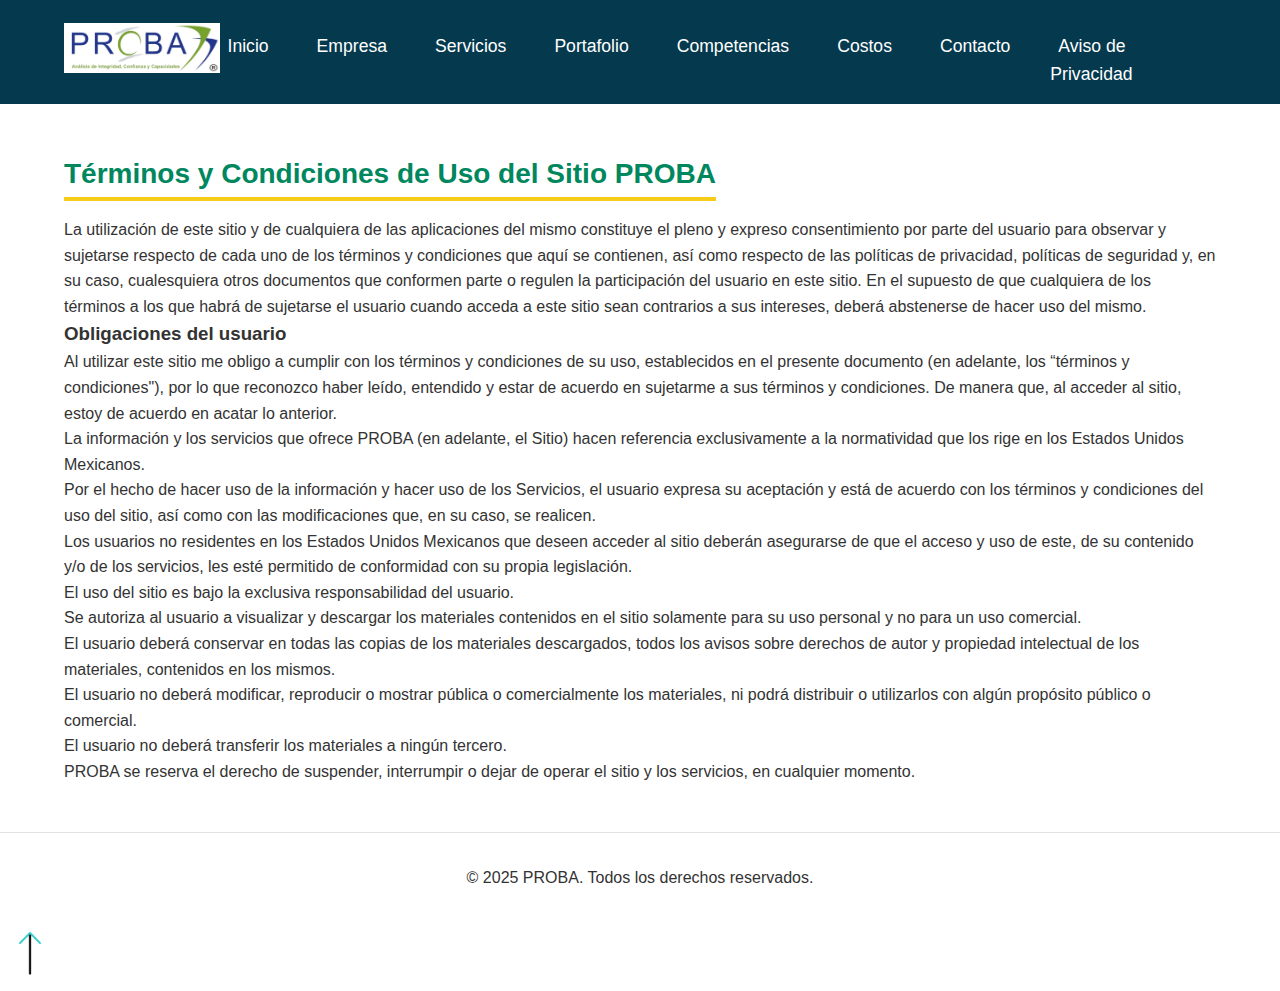
<file: terminos.html>
<!DOCTYPE html>
<html lang="es">
<head>
  <meta charset="UTF-8">
  <meta name="viewport" content="width=device-width, initial-scale=1">
  <title>PROBA – Términos y Condiciones</title>
  <link rel="stylesheet" href="css/styles.css">
</head>
<body>

  <!-- HEADER / NAV -->
  <header>
    <div class="container nav-container">
      <a href="index.html" class="logo">
        <img src="images/logo.png" alt="Logo PROBA">
      </a>
      <nav>
        <ul>
          <li><a href="index.html">Inicio</a></li>
          <li><a href="empresa.html">Empresa</a></li>
          <li><a href="servicios.html">Servicios</a></li>
          <li><a href="portafolio.html">Portafolio</a></li>
          <li><a href="competencias.html">Competencias</a></li>
          <li><a href="costos.html">Costos</a></li>
          <li><a href="contacto.html">Contacto</a></li>
          <li><a href="privacidad.html">Aviso de Privacidad</a></li>
        </ul>
      </nav>
    </div>
  </header>

  <!-- CONTENIDO PRINCIPAL -->
  <main class="container section">
    <h2>Términos y Condiciones de Uso del Sitio PROBA</h2>
    <p>La utilización de este sitio y de cualquiera de las aplicaciones del mismo constituye el pleno y expreso consentimiento por parte del usuario para observar y sujetarse respecto de cada uno de los términos y condiciones que aquí se contienen, así como respecto de las políticas de privacidad, políticas de seguridad y, en su caso, cualesquiera otros documentos que conformen parte o regulen la participación del usuario en este sitio. En el supuesto de que cualquiera de los términos a los que habrá de sujetarse el usuario cuando acceda a este sitio sean contrarios a sus intereses, deberá abstenerse de hacer uso del mismo.</p>

    <h3>Obligaciones del usuario</h3>
    <p>Al utilizar este sitio me obligo a cumplir con los términos y condiciones de su uso, establecidos en el presente documento (en adelante, los “términos y condiciones"), por lo que reconozco haber leído, entendido y estar de acuerdo en sujetarme a sus términos y condiciones. De manera que, al acceder al sitio, estoy de acuerdo en acatar lo anterior.</p>

    <p>La información y los servicios que ofrece PROBA (en adelante, el Sitio) hacen referencia exclusivamente a la normatividad que los rige en los Estados Unidos Mexicanos.</p>

    <p>Por el hecho de hacer uso de la información y hacer uso de los Servicios, el usuario expresa su aceptación y está de acuerdo con los términos y condiciones del uso del sitio, así como con las modificaciones que, en su caso, se realicen.</p>

    <p>Los usuarios no residentes en los Estados Unidos Mexicanos que deseen acceder al sitio deberán asegurarse de que el acceso y uso de este, de su contenido y/o de los servicios, les esté permitido de conformidad con su propia legislación.</p>

    <p>El uso del sitio es bajo la exclusiva responsabilidad del usuario.</p>

    <p>Se autoriza al usuario a visualizar y descargar los materiales contenidos en el sitio solamente para su uso personal y no para un uso comercial.</p>

    <p>El usuario deberá conservar en todas las copias de los materiales descargados, todos los avisos sobre derechos de autor y propiedad intelectual de los materiales, contenidos en los mismos.</p>

    <p>El usuario no deberá modificar, reproducir o mostrar pública o comercialmente los materiales, ni podrá distribuir o utilizarlos con algún propósito público o comercial.</p>

    <p>El usuario no deberá transferir los materiales a ningún tercero.</p>

    <p>PROBA se reserva el derecho de suspender, interrumpir o dejar de operar el sitio y los servicios, en cualquier momento.</p>
  </main>

  <!-- FOOTER -->
  <footer>
    <div class="container footer-content">
      <p>© 2025 PROBA. Todos los derechos reservados.</p>
    </div>
  </footer>

 <script src="js/script.js"></script>
  <a href="#" class="scroll-top" aria-label="Volver arriba">
    <img src="images/flecha.gif" alt="Volver arriba">
  </a>
</body>
</html>
</file>
<file: css/styles.css>
/* Archivo: css/styles.css */

/* ─── Reset ────────────────────────────────────────────────────────── */
* {
  margin: 0;
  padding: 0;
  box-sizing: border-box;
}

/* ─── Variables de color ──────────────────────────────────────────── */
:root {
  --dark-teal: #04394E;
  --emerald:    #00875E;
  --lime:       #A7CC15;
  --gold:       #F5CC17;
  --gray-light: #f4f4f4;
  --text-dark:  #333333;
}

/* ─── Tipografía y contenedor ──────────────────────────────────────── */
body {
  font-family: 'Segoe UI', sans-serif;
  line-height: 1.6;
  color: var(--text-dark);
  background: #fff;
}
.container {
  width: 90%;
  max-width: 1200px;
  margin: 0 auto;
}

/* ====== HEADER & NAV ====== */
header {
  background: var(--dark-teal);
}
.nav-container {
  display: flex;
  align-items: center;
  justify-content: space-between;
  padding: 1rem 0;
}
.logo img {
  height: 50px;
}
nav ul {
  list-style: none;
  display: flex;
}
nav li + li {
  margin-left: 2rem;
}
nav a {
  color: #fff;
  text-decoration: none;
  font-weight: 500;
  font-size: 1.1rem;
  padding: 0.5rem;
  transition: color 0.3s;
}
nav a:hover,
nav a.active {
  color: var(--lime);
}

/* ====== HERO ====== */
.hero {
  background: linear-gradient(135deg, var(--emerald), var(--dark-teal));
  color: #fff;
  text-align: center;
  padding: 4rem 0;
}
.hero-content h1 {
  font-size: 3rem;
  margin-bottom: 0.5rem;
}
.hero-content p {
  font-size: 1.25rem;
  margin-bottom: 1rem;
}
.btn {
  display: inline-block;
  text-decoration: none;
  padding: 0.75rem 1.25rem;
  border-radius: 4px;
  font-weight: 500;
  transition: background 0.3s;
}
.btn-primary {
  background: var(--lime);
  color: var(--dark-teal);
}
.btn-primary:hover {
  background: var(--gold);
}
.btn-secondary {
  background: var(--emerald);
  color: #fff;
}
.btn-secondary:hover {
  background: var(--dark-teal);
}

/* ====== INTRO / DESTACADOS ====== */
.intro {
  padding: 3rem 0;
  background: var(--gray-light);
}
.grid-3 {
  display: grid;
  grid-template-columns: repeat(3, 1fr);
  gap: 2rem;
}
.card {
  background: #fff;
  padding: 1.5rem;
  border-radius: 8px;
  text-align: center;
  box-shadow: 0 2px 4px rgba(0,0,0,0.1);
  display: flex;
  flex-direction: column;
}
.card p {
  margin-bottom: 1rem;
}
.card img {
  max-width: 80px;
   margin: 0 auto 1rem;
  display: block
}
.card .btn {
  margin-top: auto;
}

/* ====== SECCIONES GENERALES ====== */
.section {
  padding: 3rem 0;
}
.section h2 {
  font-size: 1.75rem;
  color: var(--emerald);
  border-bottom: 4px solid var(--gold);
  display: inline-block;
  margin-bottom: 1rem;
}
.grid-2 {
  display: grid;
  grid-template-columns: 1fr 1fr;
  gap: 2rem;
}
ul {
  list-style: disc inside;
  margin-top: 1rem;
}

/* ====== TABLA DE PROYECCIÓN ====== */
.table-responsive {
  overflow-x: auto;
  margin-top: 1rem;
}
.proyeccion-table {
  width: 100%;
  border-collapse: collapse;
}
.proyeccion-table th,
.proyeccion-table td {
  padding: 0.75rem;
  border: 1px solid #ccc;
  text-align: left;
}
.proyeccion-table thead {
  background: var(--dark-teal);
  color: #fff;
}
.proyeccion-table tfoot td {
  background: var(--gray-light);
}

/* ====== Ajuste de imágenes en Portafolio ====== */
#recibe-afiliado img {
  max-width: 200px;
  width: 100%;
  height: auto;
  display: block;
  margin: 1rem auto;
}

#recibe-empresa img {
  max-width: 600px;
  width: 100%;
  height: auto;
  display: block;
  margin: 1rem auto;
}

/* ====== Mantener imágenes de panel proporcionadas ====== */
#panel-afiliado img {
  max-width: 400px;
  width: 100%;
  height: auto;
  display: block;
  margin: 0 auto;
}

#panel-empresa img {
  max-width: 600px; /* Aumentado para mayor visibilidad */
  width: 100%;
  height: auto;
  display: block;
  margin: 0 auto;
}

/* ====== Competencias Logos ====== */
#competencia ul li img {
  width: 50px; /* Incrementa tamaño de logos de competencia */
  height: auto;
  vertical-align: middle;
  margin-right: 8px;
}

/* ====== Ajustes página Empresa ====== */
.empresa-page main p,
.empresa-page main ul {
  margin-bottom: 1.5rem;
}

.empresa-info ul {
  margin-bottom: 2rem;
}

/* (Se repite #panel-afiliado y #panel-empresa más arriba) */

/* ====== FOOTER ====== */
footer {
  background: #fff;
  text-align: center;
  padding: 2rem 0;
  border-top: 1px solid #e2e2e2;
}
.footer-content ul.social {
  list-style: none;
  display: flex;
  justify-content: center;
  margin-top: 1rem;
}
.footer-content ul.social li + li {
  margin-left: 1rem;
}
.footer-content ul.social img {
  width: 24px;
}

/* ====== RESPONSIVO ====== */
@media (max-width: 768px) {
  .grid-3,
  .grid-2 {
    grid-template-columns: 1fr;
  }
}

/* ====== ICONOS SOCIALES ====== */
.social-icon.facebook     { width: 60px; }
.social-icon.twitter      { width: 500px; }
.social-icon.linkedin     { width: 60px; }
.social-icon.instagram    { width: 60px; }
/* Ajuste de espaciado */
.social li { margin-right: 1rem; }


/* ====== Formulario contacto (inline en HTML) ====== */
/* Si lo quieres mover a CSS, descomenta esta sección */
/*
#contacto-form {
  display: grid;
  grid-template-columns: 1fr 1fr;
  gap: 2rem;
  align-items: start;
  margin-top: 2rem;
}
#contacto-form label { … }
#contacto-form input, #contacto-form textarea { … }
#contacto-form .btn-submit { … }
#contacto-form .btn-submit:hover { … }
@media (max-width: 600px) {
  #contacto-form { grid-template-columns: 1fr; }
  #contacto-form .btn-submit { width: 100%; }
}
*/

/* ====== Mapa y datos de contacto ====== */
.map-container {
  width: 100%;
  height: 600px;      /* aquí defines el alto del mapa */
  margin-bottom: 1.5rem;
  border-radius: 4px;
  overflow: hidden;
}
.map-container iframe {
  width: 100%;
  height: 100%;
  border: 0;
}
.contact-details p {
  margin-bottom: 0.75rem;
  font-size: 1rem;
  color: var(--text-dark);
}
.contact-details strong {
  color: var(--emerald);
}

/* Íconos pequeños junto al texto de contacto */
.contact-details .contact-icon {
  width: 60px;
  height: 60px;
  vertical-align: middle;
  margin-right: 0.5rem;
}

/* Ejemplo de ajuste responsivo para el mapa */
@media (max-width: 600px) {
  .map-container {
    height: 400px;
  }
}


/* ====== Transiciones entre páginas (más rápidas) ====== */
.fade-enter {
  opacity: 0;
  transform: translateY(10px);
}
.fade-enter-active {
  opacity: 1;
  transform: translateY(0);
  transition: opacity 150ms ease-out, transform 150ms ease-out;
}
.fade-exit {
  opacity: 1;
  transform: translateY(0);
}
.fade-exit-active {
  opacity: 0;
  transform: translateY(-10px);
  transition: opacity 150ms ease-in, transform 150ms ease-in;
}
/* ====== Botón flotante de WhatsApp ====== */
.whatsapp-link {
  position: fixed;
  bottom: 20px;
  right: 20px;
  z-index: 1000;
}

.whatsapp-link img {
  width: 120px;
  height: 120px;
}
.whatsapp-link::after {
  content: "chatea con nosotros por WhatsApp";
  position: absolute;
  right: 0;
  bottom: 70px;
  background: var(--emerald);
  color: #fff;
  padding: 0.25rem 0.5rem;
  border-radius: 4px;
  font-size: 0.875rem;
  white-space: nowrap;
  opacity: 0;
  transform: translateY(10px);
  transition: opacity 0.3s, transform 0.3s;
  pointer-events: none;
}

.whatsapp-link:hover::after {
  opacity: 1;
  transform: translateY(0);
  }

}

/* ====== Botón para volver arriba ====== */
.scroll-top {
  position: fixed;
  bottom: 50px;
 right: 50px;
  z-index: 1000;
}

.scroll-top img {
  width: 60px;
  height: 60px;
}

.contact-page .scroll-top {
  bottom: 150px;;
}

/* ====== Ícono de Términos y Condiciones ====== */
.terminos-icon {
  width: 70px;
  height: 70px;
  vertical-align: middle;
  margin-left: 0.25rem;
}
/* Tamaño grande para iconos sociales */
.social-icon.large {
  width: 32px;
  height: 32px;
}

/* Texto destacado para la sección "Síguenos" */
.follow-text {
  color: var(--emerald);
  font-size: 1.25rem;
  font-weight: bold;
}

.empresa-icon {
  width: 60px;
  height: 60px;
  vertical-align: middle;
  margin-left: 0.25rem;
}

/* ====== Íconos de la página de Costos ====== */
.costos-icon {
  width: 60px;
  height: 60px;
  vertical-align: middle;
  margin-left: 0.25rem;
}

/* ====== Ícono de Servicios ====== */
.analizar-icon {
  width: 60px;
  height: 60px;
  vertical-align: middle;
  margin-left: 0.25rem;
}

/* ====== Ícono de Redes Sociales ====== */
.redes-icon {
  width: 80px;
  height: 80px;
  vertical-align: middle;
  margin-left: 0.25rem;
}

/* ====== Ícono de Aviso de Privacidad ====== */
.privacidad-icon {
  width: 90px;
  height: 90px;
  vertical-align: middle;
  margin-left: 0.25rem;
}

/* ====== Zoom en imágenes del portafolio ====== */
.zoom-container {
  overflow: hidden;
  position: relative;
}

.zoom-container img.zoomable {
  transition: transform 0.3s ease;
  transform-origin: center center;
}

.zoom-container img.zoomable:hover {
  transform: scale(2);
}
</file>
